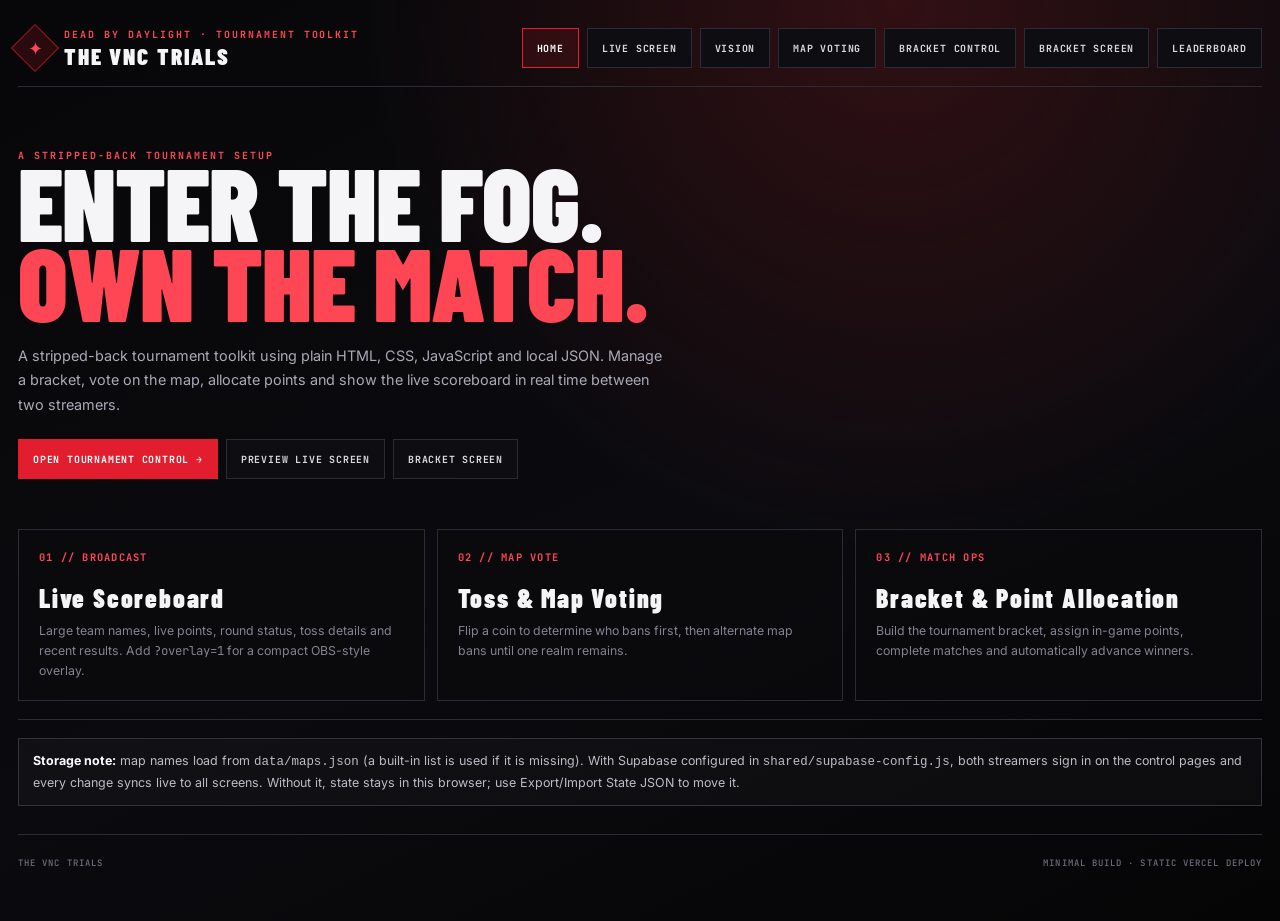
<file: index.html>
<!doctype html>
<html lang="en">
<head>
  <meta charset="utf-8">
  <meta name="viewport" content="width=device-width, initial-scale=1">
  <meta http-equiv="refresh" content="0;url=pages/index.html">
  <title>The Entity Championship</title>
  <script>window.location.replace('./pages/index.html');</script>
</head>
<body><p>Opening <a href="./pages/index.html">The Entity Championship</a>…</p></body>
</html>
</file>
<file: shared/shared.css>
@import url('https://fonts.googleapis.com/css2?family=Barlow+Condensed:wght@400;600;700;800;900&family=Inter:wght@400;500;600;700&family=JetBrains+Mono:wght@400;500;600;700&display=swap');
:root{--bg:#070709;--panel:#101014;--panel2:#15151b;--line:#2b2b35;--muted:#838391;--text:#f5f5f7;--red:#e11d2e;--red2:#ff4655;--cyan:#70e8f4;--green:#5fe0a0;--gold:#f4c95d;--display:'Barlow Condensed',Impact,sans-serif;--mono:'JetBrains Mono',monospace;--sans:Inter,Arial,sans-serif}
*{box-sizing:border-box}html{min-height:100%;background:var(--bg)}html.overlay-mode{background:transparent!important}body{margin:0;min-height:100vh;background:radial-gradient(ellipse at 70% 0%,#321014 0,transparent 42%),linear-gradient(155deg,#070709,#0b0b0f 55%,#050506);color:var(--text);font-family:var(--sans);-webkit-font-smoothing:antialiased}button,input,select,textarea{font:inherit}button,a{touch-action:manipulation}button{cursor:pointer}a{color:inherit;text-decoration:none}.shell{width:min(1480px,calc(100% - 36px));margin:0 auto;padding:28px 0 54px}.topbar{display:flex;align-items:center;justify-content:space-between;gap:20px;border-bottom:1px solid var(--line);padding-bottom:18px;margin-bottom:28px}.brand{display:flex;align-items:center;gap:12px}.brand-mark{width:34px;height:34px;display:grid;place-items:center;background:rgba(225,29,46,.15);border:1px solid rgba(225,29,46,.65);color:var(--red2);font-size:18px;transform:rotate(45deg)}.brand-mark span{transform:rotate(-45deg)}.eyebrow{color:var(--red2);font:700 .62rem var(--mono);letter-spacing:.2em;text-transform:uppercase}.brand h1{font:900 1.45rem/.92 var(--display);letter-spacing:.08em;margin:5px 0 0;text-transform:uppercase}.nav{display:flex;gap:8px;flex-wrap:wrap}.nav a,.button{display:inline-flex;align-items:center;justify-content:center;gap:8px;padding:10px 14px;min-height:40px;border:1px solid var(--line);background:#0e0e12;color:#d9d9df;font:700 .62rem var(--mono);letter-spacing:.08em;text-transform:uppercase;transition:.18s}.nav a:hover,.button:hover{border-color:#a92532;background:#191014}.nav a.active{border-color:var(--red);color:#fff;background:rgba(225,29,46,.12)}.button.primary{background:var(--red);border-color:var(--red);color:#fff}.button.primary:hover{background:#f32b3c}.button.ghost{background:transparent}.button.danger{color:#ff8a95;border-color:#6a242b}.button:disabled{opacity:.4;cursor:not-allowed}.section-heading{display:flex;align-items:end;justify-content:space-between;gap:18px;margin:0 0 18px}.section-heading h2{margin:0;font:900 clamp(2rem,4vw,3.35rem)/.85 var(--display);letter-spacing:.04em;text-transform:uppercase}.section-heading p{margin:10px 0 0;color:var(--muted);font-size:.82rem;line-height:1.6}.mono{font-family:var(--mono)}.muted{color:var(--muted)}.red{color:var(--red2)}.panel{border:1px solid var(--line);background:linear-gradient(135deg,rgba(20,20,26,.96),rgba(9,9,12,.96));padding:20px;position:relative}.panel:before{content:"";position:absolute;top:-1px;left:18px;width:100px;height:2px;background:var(--red)}.panel-title{margin:0 0 15px;font:800 1.25rem/.95 var(--display);letter-spacing:.08em;text-transform:uppercase}.layout-two{display:grid;grid-template-columns:minmax(270px,.82fr) minmax(0,1.5fr);gap:18px;align-items:start}.field{display:grid;gap:7px;margin-bottom:14px}.field label{font:700 .62rem var(--mono);letter-spacing:.09em;text-transform:uppercase;color:#a5a5b2}.field input,.field textarea,.field select,.input{width:100%;min-width:0;border:1px solid #383842;background:#08080b;color:#fff;border-radius:0;padding:11px 12px;outline:none}.field input:focus,.field textarea:focus,.field select:focus{border-color:var(--red2);box-shadow:0 0 0 2px rgba(225,29,46,.13)}.field textarea{resize:vertical;min-height:200px;line-height:1.65}.hint{color:var(--muted);font-size:.72rem;line-height:1.6}.actions{display:flex;gap:8px;flex-wrap:wrap}.status{display:inline-flex;padding:4px 7px;font:700 .55rem var(--mono);letter-spacing:.08em;text-transform:uppercase;border:1px solid #42424c;color:#b4b4c0}.status.pending{color:#a5a5b2}.status.in_progress,.status.live{border-color:#80303a;color:#ff7884;background:rgba(225,29,46,.1)}.status.completed{border-color:#246b4a;color:#73e9ad;background:rgba(37,155,96,.08)}.status.bye{border-color:#6b5926;color:var(--gold)}.notice{padding:12px 14px;border:1px solid #34343e;background:rgba(255,255,255,.025);font-size:.78rem;line-height:1.6;color:#bcbcc7}.notice strong{color:#fff}.cards{display:grid;grid-template-columns:repeat(3,minmax(0,1fr));gap:12px}.stat{padding:16px;border:1px solid var(--line);background:rgba(7,7,10,.7)}.stat small{display:block;font:700 .57rem var(--mono);letter-spacing:.12em;color:var(--muted);text-transform:uppercase}.stat strong{display:block;margin-top:8px;font:900 2.2rem/.9 var(--display)}.bracket-scroll{overflow-x:auto;padding-bottom:12px}.bracket-rounds{display:flex;align-items:stretch;gap:14px;min-width:max-content}.bracket-round{width:260px;display:flex;flex-direction:column;gap:10px}.round-head{padding:10px 12px;border-bottom:1px solid var(--line);font:800 1rem var(--display);letter-spacing:.12em;color:#ff6674}.match-card{border:1px solid #33333d;background:#0b0b0e;padding:12px;position:relative}.match-card.active{border-color:#e33c49;box-shadow:inset 3px 0 var(--red)}.match-card .match-top{display:flex;align-items:center;justify-content:space-between;gap:8px;margin-bottom:12px}.match-number{font:600 .55rem var(--mono);color:var(--muted);letter-spacing:.08em}.competitor{display:grid;grid-template-columns:minmax(0,1fr) auto;gap:8px;align-items:center;padding:9px 0;border-top:1px solid #23232a}.competitor:first-of-type{border-top:0}.competitor .name{font:800 1.06rem/.95 var(--display);letter-spacing:.04em;overflow-wrap:anywhere}.competitor .points{font:800 1.12rem var(--mono);color:#fff}.competitor.winner .name,.competitor.winner .points{color:var(--green)}.match-actions{display:flex;gap:6px;margin-top:10px}.match-actions .button{flex:1;min-width:0;padding:7px;font-size:.53rem;min-height:33px}.score-fields{display:grid;grid-template-columns:1fr 1fr;gap:10px}.score-team{padding:12px;border:1px solid var(--line);background:#09090c}.score-team label{display:block;min-height:36px;font:800 1rem/.95 var(--display);letter-spacing:.04em;overflow-wrap:anywhere}.score-team input{width:100%;margin-top:8px;font:900 2rem var(--display);text-align:center;background:#030304;border:1px solid #3a3a45;color:white;padding:8px}.score-team input:focus{outline:1px solid var(--red)}.empty{padding:30px 18px;text-align:center;border:1px dashed #3b3b46;color:var(--muted);line-height:1.7}.empty h3{font:900 1.5rem var(--display);color:#f5f5f7;margin:0 0 8px}.divider{height:1px;background:var(--line);margin:18px 0}.footer{padding-top:22px;margin-top:28px;border-top:1px solid var(--line);display:flex;justify-content:space-between;gap:12px;flex-wrap:wrap;color:#676775;font:600 .56rem var(--mono);letter-spacing:.12em;text-transform:uppercase}.connection{display:inline-flex;align-items:center;gap:7px;font:700 .58rem var(--mono);color:var(--green);letter-spacing:.1em;text-transform:uppercase}.connection:before{content:"";height:6px;width:6px;background:currentColor;border-radius:50%;box-shadow:0 0 8px currentColor}.hero{padding:34px 0 26px}.hero h2{font:900 clamp(3.6rem,8vw,7.4rem)/.78 var(--display);letter-spacing:-.01em;margin:0;text-transform:uppercase;max-width:900px}.hero h2 span{display:block;color:var(--red2)}.hero p{max-width:650px;color:#aaaab7;font-size:.9rem;line-height:1.7;margin:22px 0}.feature-grid{display:grid;grid-template-columns:repeat(3,1fr);gap:12px;margin-top:24px}.feature{border:1px solid var(--line);padding:20px;min-height:170px;background:rgba(10,10,13,.72)}.feature .number{color:var(--red2);font:700 .65rem var(--mono);letter-spacing:.12em}.feature h3{font:900 1.6rem var(--display);letter-spacing:.07em;margin:18px 0 8px}.feature p{font-size:.77rem;color:var(--muted);line-height:1.6;margin:0}.live-shell{width:min(1500px,calc(100% - 40px));margin:auto;padding:24px 0}.live-heading{display:flex;align-items:center;justify-content:space-between;gap:15px;margin-bottom:18px}.live-heading h1{margin:0;font:900 clamp(1.6rem,3.5vw,2.8rem)/.9 var(--display);letter-spacing:.1em}.live-heading .sub{margin-top:8px;font:700 .58rem var(--mono);letter-spacing:.18em;color:var(--red2)}.scoreboard{border:1px solid rgba(225,29,46,.65);background:rgba(7,7,10,.94);box-shadow:0 24px 75px #000a;position:relative;overflow:hidden}.scoreboard:before{content:"";position:absolute;top:0;left:0;right:0;height:3px;background:linear-gradient(90deg,transparent,var(--red),transparent)}.score-meta{display:flex;justify-content:center;align-items:center;gap:12px;flex-wrap:wrap;padding:12px;border-bottom:1px solid #303039;color:#aaaab8;font:700 .57rem var(--mono);letter-spacing:.14em;text-transform:uppercase}.teams-score{display:grid;grid-template-columns:minmax(0,1fr) 140px minmax(0,1fr);align-items:stretch}.live-team{padding:clamp(20px,5vw,56px) 20px;text-align:center;min-width:0}.live-team .side-label{font:700 .6rem var(--mono);letter-spacing:.16em;color:var(--muted)}.live-team .team-name{font:900 clamp(1.6rem,4.5vw,4.5rem)/.9 var(--display);letter-spacing:.045em;text-transform:uppercase;overflow-wrap:anywhere;margin:14px 0 12px}.live-team .score{font:900 clamp(4rem,10vw,8rem)/.78 var(--display);font-variant-numeric:tabular-nums;color:#fff}.live-team.a .score{color:var(--cyan)}.live-team.b .score{color:#ff7581}.live-team .team-status{margin-top:18px;color:#8d8d9a;font:700 .59rem var(--mono);letter-spacing:.1em;text-transform:uppercase}.versus{display:flex;flex-direction:column;align-items:center;justify-content:center;border-left:1px solid #292932;border-right:1px solid #292932;background:rgba(255,255,255,.018)}.versus .vs{font:900 2.4rem var(--display);color:#52525f}.versus .round{margin-top:12px;color:#c6c6d0;font:700 .52rem var(--mono);letter-spacing:.1em;text-align:center}.score-extras{padding:12px 18px;border-top:1px solid #292932;display:flex;justify-content:center;gap:16px;flex-wrap:wrap;color:#c0c0ca;font:600 .62rem var(--mono);text-align:center}.recent{margin-top:20px}.recent h2{font:800 1.3rem var(--display);letter-spacing:.12em}.recent-row{display:grid;grid-template-columns:minmax(0,1fr) auto minmax(0,1fr);gap:12px;align-items:center;padding:10px 12px;border-top:1px solid #282831;font-size:.76rem}.recent-row .left{text-align:right}.recent-row .scoreline{font:700 .76rem var(--mono);color:#f8717d}.coin-stage{display:grid;grid-template-columns:150px minmax(0,1fr);gap:28px;align-items:center}.coin{width:130px;height:130px;border-radius:50%;border:5px solid #f4c95d;display:grid;place-items:center;margin:auto;background:radial-gradient(circle at 35% 25%,#fff3b3,#d9a935 44%,#80550c 100%);box-shadow:0 0 0 8px #b1812722,0 14px 35px #000a;transform-style:preserve-3d;color:#261b05;font:900 1.4rem var(--display);letter-spacing:.04em}.coin.flipping{animation:coin-flip 1.15s cubic-bezier(.2,.7,.25,1) 2}.coin .coin-inner{border:2px solid #6a4a0d;border-radius:50%;width:90px;height:90px;display:grid;place-items:center;text-align:center}.coin .coin-inner small{display:block;font:700 .48rem var(--mono);letter-spacing:.1em}.result-panel{border:1px solid #6b272e;background:rgba(225,29,46,.075);padding:16px;margin-top:16px}.result-panel h3{font:900 2rem/.9 var(--display);margin:0 0 8px;letter-spacing:.05em}.result-panel p{color:#c7c7d1;font-size:.78rem;line-height:1.6;margin:0}.live-overlay{background:transparent!important;min-height:100vh;display:flex;align-items:flex-end}.live-overlay:before{display:none}.live-overlay .live-shell{width:100%;padding:0 0 20px}.live-overlay .live-heading,.live-overlay .recent,.live-overlay .overlay-hide{display:none!important}.live-overlay .scoreboard{background:rgba(5,6,9,.88);backdrop-filter:blur(10px)}.live-overlay .live-team{padding:clamp(15px,3vw,34px) 12px}.live-overlay .live-team .team-name{font-size:clamp(1.8rem,4.4vw,3.6rem)}.live-overlay .live-team .score{font-size:clamp(3.5rem,8vw,6rem)}.live-overlay .teams-score{grid-template-columns:minmax(0,1fr) 90px minmax(0,1fr)}.live-overlay .score-extras{font-size:.5rem;padding:8px}
@keyframes coin-flip{0%{transform:rotateY(0) rotateZ(0) scale(1)}25%{transform:rotateY(650deg) rotateZ(15deg) scale(1.08)}50%{transform:rotateY(1300deg) rotateZ(-13deg) scale(1.12)}75%{transform:rotateY(1950deg) rotateZ(8deg) scale(1.04)}100%{transform:rotateY(2520deg) rotateZ(0) scale(1)}}
@media(max-width:850px){.topbar{align-items:flex-start;flex-direction:column}.layout-two{grid-template-columns:1fr}.feature-grid{grid-template-columns:1fr}.cards{grid-template-columns:1fr 1fr}.coin-stage{grid-template-columns:1fr;gap:14px}.teams-score{grid-template-columns:minmax(0,1fr) 80px minmax(0,1fr)}.live-team{padding:24px 10px}.live-team .score{font-size:clamp(3rem,9vw,5rem)}}@media(max-width:540px){.shell{width:calc(100% - 22px);padding-top:16px}.nav{width:100%}.nav a{flex:1;padding:9px 7px;font-size:.54rem}.panel{padding:15px}.score-fields{grid-template-columns:1fr}.feature-grid,.cards{grid-template-columns:1fr}.teams-score{grid-template-columns:minmax(0,1fr) 42px minmax(0,1fr)}.live-team .team-name{font-size:1.5rem}.live-team .score{font-size:3.2rem}.versus .vs{font-size:1.5rem}.versus .round{font-size:.42rem}.score-meta{font-size:.48rem}.recent-row{grid-template-columns:minmax(0,1fr) auto minmax(0,1fr);gap:6px}.coin{width:110px;height:110px}.coin .coin-inner{width:76px;height:76px}}
@media(prefers-reduced-motion:reduce){*,*::before,*::after{animation-duration:.01ms!important;animation-iteration-count:1!important;scroll-behavior:auto!important;transition-duration:.01ms!important}}

/* Action-based match scoring menu */
.scoring-launch-panel .match-total-preview{display:grid;grid-template-columns:minmax(0,1fr) auto minmax(0,1fr);gap:10px;align-items:center;padding:13px;border:1px solid #33333d;background:#08080b;text-align:center}
.match-total-preview>div{min-width:0}.match-total-preview small{display:block;font:700 .52rem var(--mono);letter-spacing:.1em;color:var(--muted)}.match-total-preview strong{display:block;margin-top:6px;font:900 2.3rem/.9 var(--display);color:#fff}.match-total-preview>span{font:900 1rem var(--display);color:#666674}
.scoring-backdrop{position:fixed;inset:0;z-index:1000;display:flex;align-items:center;justify-content:center;padding:20px;background:rgba(0,0,0,.82);backdrop-filter:blur(8px)}.scoring-backdrop[hidden]{display:none!important}
.scoring-modal{width:min(1180px,100%);max-height:calc(100vh - 40px);overflow:auto;background:#09090c;border:1px solid rgba(225,29,46,.65);box-shadow:0 28px 100px #000d;position:relative}.scoring-modal:before{content:"";position:sticky;top:0;display:block;height:3px;background:linear-gradient(90deg,transparent,#e11d2e,transparent);z-index:2}
.scoring-modal-head{display:flex;justify-content:space-between;align-items:flex-start;gap:18px;padding:22px 24px 18px;border-bottom:1px solid #2e2e37}.scoring-modal-head h2{font:900 clamp(1.7rem,3vw,2.6rem)/.9 var(--display);letter-spacing:.06em;margin:7px 0;text-transform:uppercase}.scoring-modal-head p{margin:0;color:#c7c7d2;font-size:.8rem}.modal-close{width:40px;height:40px;flex-shrink:0;background:#141419;border:1px solid #3b3b46;color:#fff;font-size:1.6rem;line-height:1}.modal-close:hover{border-color:var(--red);background:#271014}
.scoring-tabs{display:grid;grid-template-columns:1fr 1fr;gap:8px;padding:15px 24px 0}.score-tab{display:flex;flex-direction:column;gap:5px;align-items:flex-start;text-align:left;padding:12px;border:1px solid #34343e;background:#0d0d11;color:#aaaab6;min-width:0}.score-tab b{font:800 1.05rem var(--display);letter-spacing:.08em;color:#fff}.score-tab small{font-size:.68rem;line-height:1.4}.score-tab span{font:700 .5rem var(--mono);letter-spacing:.1em;color:#777784}.score-tab.active{border-color:#df3342;background:rgba(225,29,46,.1);box-shadow:inset 3px 0 var(--red)}.score-tab.confirmed span{color:#73e9ad}.score-tab:disabled{opacity:.4;cursor:not-allowed}
.scoring-rule-strip{display:flex;gap:12px;flex-wrap:wrap;justify-content:space-between;margin:14px 24px 0;padding:9px 11px;border:1px solid #2b2b34;background:#0d0d11;color:#b8b8c4;font:700 .52rem var(--mono);letter-spacing:.06em}.scoring-rule-strip span:first-child{color:#ff7884}
.scoring-role-heading{display:grid;grid-template-columns:auto minmax(0,1fr) auto minmax(0,1fr);gap:9px;align-items:center;padding:16px 24px 0;color:#fff;font:800 .8rem var(--display);letter-spacing:.06em;text-transform:uppercase}.scoring-role-heading .role-survivor{color:#83eaf4;font:700 .53rem var(--mono)}.scoring-role-heading .role-killer{color:#ff7884;font:700 .53rem var(--mono)}.scoring-role-heading b{overflow-wrap:anywhere}
.scoring-grid{display:grid;grid-template-columns:1fr 1fr;gap:12px;padding:15px 24px 18px}.scoring-side{border:1px solid #32323b;background:#0c0c10;min-width:0}.survivor-side{border-top:2px solid #53dbe9}.killer-side{border-top:2px solid #e33a48}.scoring-side-title{display:flex;align-items:center;gap:10px;padding:14px;border-bottom:1px solid #292932}.scoring-side-title .role-index{font:700 .6rem var(--mono);color:#6d6d7b}.scoring-side-title h3{margin:0;font:900 1.4rem/.9 var(--display);letter-spacing:.06em;text-transform:uppercase}.scoring-side-title p{margin:5px 0 0;color:var(--muted);font-size:.63rem}.scoring-side-title>div{flex:1;min-width:0}.side-total{font:900 2.2rem/.9 var(--display);color:#fff}.survivor-side .side-total{color:#83eaf4}.killer-side .side-total{color:#ff7884}
.score-category{padding:13px 14px;border-bottom:1px solid #24242c}.score-category:last-child{border-bottom:0}.category-head{display:flex;justify-content:space-between;align-items:baseline;gap:8px;margin-bottom:9px}.category-head b{font:800 .95rem var(--display);letter-spacing:.04em;color:#f1f1f4}.category-head span{color:#777785;font:700 .47rem var(--mono);letter-spacing:.05em;text-align:right}.score-category .hint{font-size:.64rem;margin:-2px 0 10px}.preset-grid{display:grid;grid-template-columns:repeat(5,minmax(0,1fr));gap:5px}.preset{display:flex;flex-direction:column;justify-content:center;align-items:center;gap:5px;min-height:54px;min-width:0;padding:7px 3px;border:1px solid #363640;background:#08080b;color:#d5d5dd;text-align:center;transition:border-color .15s,background .15s}.preset b{font:900 1.05rem/.9 var(--display)}.preset small{font:600 .48rem/1.35 var(--mono);color:#888895}.preset:hover{border-color:#8c2933;background:#1a0e11}.preset.selected{border-color:#e33a48;background:rgba(225,29,46,.15);box-shadow:inset 0 -2px #e33a48;color:#fff}.preset.selected small{color:#ffd2d6}.generators-preset{grid-template-columns:repeat(3,minmax(0,1fr))}.generators-preset .preset{min-height:64px}.hooks-preset{grid-template-columns:repeat(7,minmax(0,1fr))}.hooks-preset .preset{min-height:44px}.hooks-preset .preset b{font-size:.9rem}.hooks-preset .preset small{font-size:.45rem}
.score-toggle{width:100%;display:flex;align-items:center;gap:10px;text-align:left;border:1px solid #383842;background:#09090d;padding:10px;color:#dedee5}.score-toggle .toggle-light{width:9px;height:9px;flex-shrink:0;border-radius:50%;background:#4b4b56}.score-toggle>span:nth-child(2){display:flex;flex-direction:column;gap:4px;flex:1;min-width:0}.score-toggle b{font:800 .85rem var(--display);letter-spacing:.03em}.score-toggle small{font-size:.6rem;line-height:1.4;color:#858592}.score-toggle strong{font:700 .53rem var(--mono);color:#888895}.score-toggle.selected{border-color:#419b71;background:rgba(37,155,96,.09)}.score-toggle.selected .toggle-light{background:#73e9ad;box-shadow:0 0 10px #73e9ad88}.score-toggle.selected strong{color:#73e9ad}.score-toggle:disabled{opacity:.4;cursor:not-allowed}.derived-value{font:900 1.45rem var(--display);color:#ff7884}.killer-gens .hint{margin-top:5px}
.score-summary{margin:0 24px 18px;display:grid;grid-template-columns:minmax(0,1fr) auto minmax(0,1fr);gap:10px;align-items:center;padding:13px;border:1px solid #38323a;background:linear-gradient(135deg,rgba(225,29,46,.08),rgba(255,255,255,.015))}.summary-column{display:flex;flex-direction:column;gap:6px;min-width:0}.summary-column small{font:700 .5rem var(--mono);letter-spacing:.1em;color:#8a8a98}.summary-column strong{font:900 2.8rem/.9 var(--display);color:#fff}.summary-column span{font-size:.62rem;line-height:1.4;color:#aaaab7}.killer-summary{text-align:right}.summary-vs{font:900 1.2rem var(--display);color:#555562}.match-total-band{grid-column:1/-1;display:grid;grid-template-columns:minmax(0,1fr) auto minmax(0,1fr) auto;gap:8px;align-items:center;border-top:1px solid #34343d;padding-top:12px;margin-top:3px;font:700 .53rem var(--mono);color:#bcbcc7}.match-total-band span:nth-of-type(2){margin-left:12px}.match-total-band b{font:900 1.4rem var(--display);color:#fff}.tie-break-panel{margin:0 24px 18px;padding:12px;border:1px solid #7e5224;background:rgba(234,179,8,.05);display:grid;gap:8px}.tie-break-panel label{font:700 .65rem var(--mono);color:#f4d38a;line-height:1.5}.tie-break-panel select{width:100%;background:#08080b;color:white;border:1px solid #594422;padding:10px}.scoring-modal-footer{padding:16px 24px 22px;border-top:1px solid #2c2c35;background:#08080b}.scoring-feedback{font-size:.68rem;color:#9292a0;line-height:1.5;margin-bottom:12px}.scoring-feedback.bad{color:#ff8a95}.scoring-modal-footer .actions{justify-content:flex-end}.scoring-modal-footer .actions .button{flex:0 1 auto;min-width:140px}
@media(max-width:760px){.scoring-grid{grid-template-columns:1fr;padding:12px}.scoring-tabs{padding:12px 12px 0}.scoring-modal-head{padding:18px 14px}.scoring-rule-strip{margin:12px}.scoring-role-heading{padding:12px;grid-template-columns:auto minmax(0,1fr);}.scoring-role-heading .role-killer{grid-column:1}.score-summary{margin:0 12px 12px}.tie-break-panel{margin:0 12px 12px}.scoring-modal-footer{padding:14px 12px}.scoring-modal-footer .actions .button{min-width:0;flex:1}.scoring-modal-head h2{font-size:1.7rem}.match-total-band{grid-template-columns:minmax(0,1fr) auto;}.match-total-band span:nth-of-type(2){margin-left:0}.scoring-rule-strip{font-size:.48rem}}
@media(max-width:450px){.scoring-backdrop{padding:0}.scoring-modal{max-height:100vh;height:100vh;border-left:0;border-right:0}.scoring-tabs{grid-template-columns:1fr}.scoring-role-heading{font-size:.73rem}.scoring-grid{padding:10px}.score-category{padding:11px 10px}.hooks-preset{grid-template-columns:repeat(6,minmax(0,1fr))}.scoring-modal-footer .actions{display:grid;grid-template-columns:1fr 1fr}.scoring-modal-footer .actions .button.primary{grid-column:1/-1}.summary-column strong{font-size:2.2rem}}


/* Match ceremony: coin toss → map veto → point allocation */
.ceremony-shell{max-width:1540px}.ceremony-heading{align-items:center}.ceremony-heading h2{margin-top:8px;line-height:.92}.ceremony-matchbar{display:grid;grid-template-columns:minmax(220px,.7fr) minmax(220px,1fr);gap:14px;align-items:end;margin-bottom:18px}.ceremony-matchbar .field{margin:0}.ceremony-matchbar .notice{align-self:stretch;display:flex;align-items:center;line-height:1.55}.ceremony-steps{grid-column:1/-1;display:grid;grid-template-columns:repeat(3,minmax(0,1fr));gap:7px;margin-top:4px}.ceremony-steps span{padding:9px 10px;border:1px solid #292932;background:#09090c;color:#686875;font:700 .52rem var(--mono);letter-spacing:.1em;text-align:center}.ceremony-steps span.active{border-color:#e11d2e;background:#230d11;color:#fff;box-shadow:inset 0 -2px #e11d2e}.ceremony-steps span.finished{border-color:#286748;color:#73e9ad}.ceremony-grid{display:grid;grid-template-columns:minmax(280px,.8fr) minmax(0,1.25fr);gap:18px}.ceremony-instructions h3,.coin-panel h3,.veto-head h3,.ceremony-empty h3,.ceremony-locked h3,.setup-complete-panel h3{font:900 clamp(1.6rem,3.3vw,2.6rem)/.92 var(--display);letter-spacing:.04em;text-transform:uppercase;margin:8px 0 12px}.ceremony-instructions p,.ceremony-empty p,.ceremony-locked p,.setup-complete-panel p,.veto-head p{font-size:.78rem;line-height:1.65;color:#9b9ba8}.ceremony-main-action{width:100%;min-height:50px}.coin-panel{display:flex;flex-direction:column;justify-content:center;min-height:350px;overflow:hidden}.coin-panel .coin-stage{margin:12px 0}.ceremony-empty{padding:40px;text-align:center;min-height:260px;display:flex;align-items:center;justify-content:center;flex-direction:column}.ceremony-empty p{max-width:600px}.veto-head{display:flex;align-items:center;justify-content:space-between;gap:20px;margin-bottom:18px}.veto-head>div:first-child{min-width:0}.veto-head h3{margin-bottom:8px}.veto-counter{min-width:90px;border:1px solid #4a2228;background:rgba(225,29,46,.08);padding:12px;text-align:center}.veto-counter strong{display:block;font:900 2.7rem/.85 var(--display);color:#ff4655}.veto-counter span{display:block;margin-top:8px;color:#aaaab4;font:700 .48rem var(--mono);letter-spacing:.1em}.draft-grid{display:grid;grid-template-columns:repeat(5,minmax(0,1fr));gap:9px}.draft-card{display:flex;flex-direction:column;align-items:flex-start;justify-content:space-between;gap:14px;min-width:0;min-height:150px;padding:13px;border:1px solid #32323b;background:linear-gradient(150deg,#15151b,#09090c);color:#f5f5f7;text-align:left;transition:transform .16s,border-color .16s,background .16s}.draft-card:hover:not(:disabled){transform:translateY(-2px);border-color:#e11d2e;background:linear-gradient(150deg,#271116,#0a0a0d)}.draft-index{font:700 .48rem var(--mono);color:#e95a65;letter-spacing:.1em}.draft-card strong{font:900 1.15rem/.97 var(--display);text-transform:uppercase;overflow-wrap:anywhere}.draft-card small{font:700 .48rem/1.45 var(--mono);color:#8b8b99;letter-spacing:.04em}.draft-card:disabled{cursor:not-allowed}.ban-history,.locked-picks{margin-top:22px;padding-top:16px;border-top:1px solid #292932}.ban-history>.eyebrow,.locked-picks>.eyebrow{margin-bottom:8px}.ban-row{display:grid;grid-template-columns:32px minmax(0,1fr) minmax(100px,.6fr);align-items:center;gap:10px;padding:9px 0;border-bottom:1px solid #23232b}.ban-row>span{font:700 .62rem var(--mono);color:#ee5460}.ban-row strong{font:800 .95rem var(--display);text-transform:uppercase;overflow-wrap:anywhere}.ban-row small{font:600 .53rem var(--mono);color:#9696a4;text-align:right}.locked-map{margin:20px 0;padding:clamp(22px,5vw,54px);background:linear-gradient(120deg,rgba(225,29,46,.12),rgba(255,255,255,.015)),#09090c;border:1px solid #762730;font:900 clamp(2.1rem,6vw,5rem)/.9 var(--display);letter-spacing:.03em;text-transform:uppercase;text-align:center;color:#fff}.ceremony-locked .actions,.setup-complete-panel .actions{margin-top:18px}.setup-complete-panel{padding:clamp(20px,4vw,44px)}.final-map-tile{margin:18px 0;display:grid;gap:8px;padding:20px;border:1px solid #7b2731;background:rgba(225,29,46,.09)}.final-map-tile span,.toss-result-line span{font:700 .5rem var(--mono);letter-spacing:.13em;color:#ee5a67}.final-map-tile strong{font:900 clamp(2rem,5vw,3.7rem)/.9 var(--display);text-transform:uppercase}.toss-result-line{display:flex;align-items:center;gap:12px;flex-wrap:wrap;margin-top:14px;padding:12px;border:1px solid #2c2c35;background:#0b0b0f}.toss-result-line strong{font:900 1.1rem var(--display);text-transform:uppercase}.toss-result-line small{margin-left:auto;color:#9c9ca8;font:600 .52rem var(--mono)}.match-setup-info{display:grid;gap:4px;margin:8px 0 3px;padding:8px 9px;border-left:2px solid #8e2732;background:#120b0e;color:#bdbdc8;font:600 .5rem/1.5 var(--mono);overflow-wrap:anywhere}.match-setup-summary{margin-top:8px!important;padding:8px 10px;border-left:2px solid #e11d2e;background:#100a0d;color:#d7d7df!important;font:600 .55rem/1.65 var(--mono)!important;overflow-wrap:anywhere}.score-extras #scenario-detail{max-width:100%;overflow-wrap:anywhere}.score-extras{line-height:1.6}
@media(max-width:1000px){.draft-grid{grid-template-columns:repeat(3,minmax(0,1fr))}.ceremony-grid{grid-template-columns:1fr 1fr}.ceremony-matchbar{grid-template-columns:1fr 1fr}}
@media(max-width:700px){.ceremony-matchbar,.ceremony-grid{grid-template-columns:1fr}.ceremony-steps{grid-template-columns:repeat(2,minmax(0,1fr))}.draft-grid{grid-template-columns:repeat(2,minmax(0,1fr))}.draft-card{min-height:130px}.veto-head{align-items:flex-start}.veto-counter{min-width:72px}.toss-result-line small{margin-left:0;width:100%}}
@media(max-width:420px){.draft-grid{grid-template-columns:1fr 1fr;gap:6px}.draft-card{padding:10px;min-height:118px}.draft-card strong{font-size:1rem}.veto-head{display:block}.veto-counter{display:inline-block;margin:8px 0}.ceremony-steps span{font-size:.46rem}.ceremony-empty{padding:24px}}





/* ===== Scoring sanity warnings, activity log, recap (added) ===== */
.score-warnings{margin:14px 0 0;padding:12px 16px;border:1px solid #b8862b;border-left:4px solid #f4c95d;background:rgba(244,201,93,.09);color:#f1dfae}
.score-warnings-head{font:800 .68rem var(--mono,monospace);letter-spacing:.18em;color:#f4c95d;margin-bottom:6px}
.score-warnings ul{margin:0;padding-left:18px;display:grid;gap:4px;font-size:.88rem;line-height:1.4}
.override-check{display:flex;align-items:center;gap:10px;margin-top:10px;font:700 .78rem var(--mono,monospace);letter-spacing:.04em;color:#fff;cursor:pointer}
.override-check input{width:18px;height:18px;accent-color:#f4c95d}
.score-tab span{white-space:normal}
.activity-log{list-style:none;margin:14px 0 0;padding:0;max-height:340px;overflow:auto;display:grid;gap:1px;border:1px solid #23232b;background:#23232b}
.activity-log li{display:grid;grid-template-columns:auto 1fr;gap:12px;align-items:baseline;padding:8px 12px;background:#0b0b0f}
.activity-log time{font:700 .62rem var(--mono,monospace);letter-spacing:.08em;color:var(--muted,#8b8b99);white-space:nowrap}
.activity-log .log-main{display:grid;gap:2px;min-width:0}
.activity-log .log-main b{font:700 .85rem/1.25 var(--body,inherit);color:#fff;overflow-wrap:anywhere}
.activity-log .log-main small{font:600 .58rem var(--mono,monospace);letter-spacing:.06em;color:var(--muted,#8b8b99)}
.activity-log li.is-undone .log-main b{color:#6d6d7a;text-decoration:line-through}
.activity-log li.is-undo .log-main b{color:#f4c95d}
.activity-log li.empty-log{display:block;color:var(--muted,#8b8b99);font-size:.82rem}
</file>
